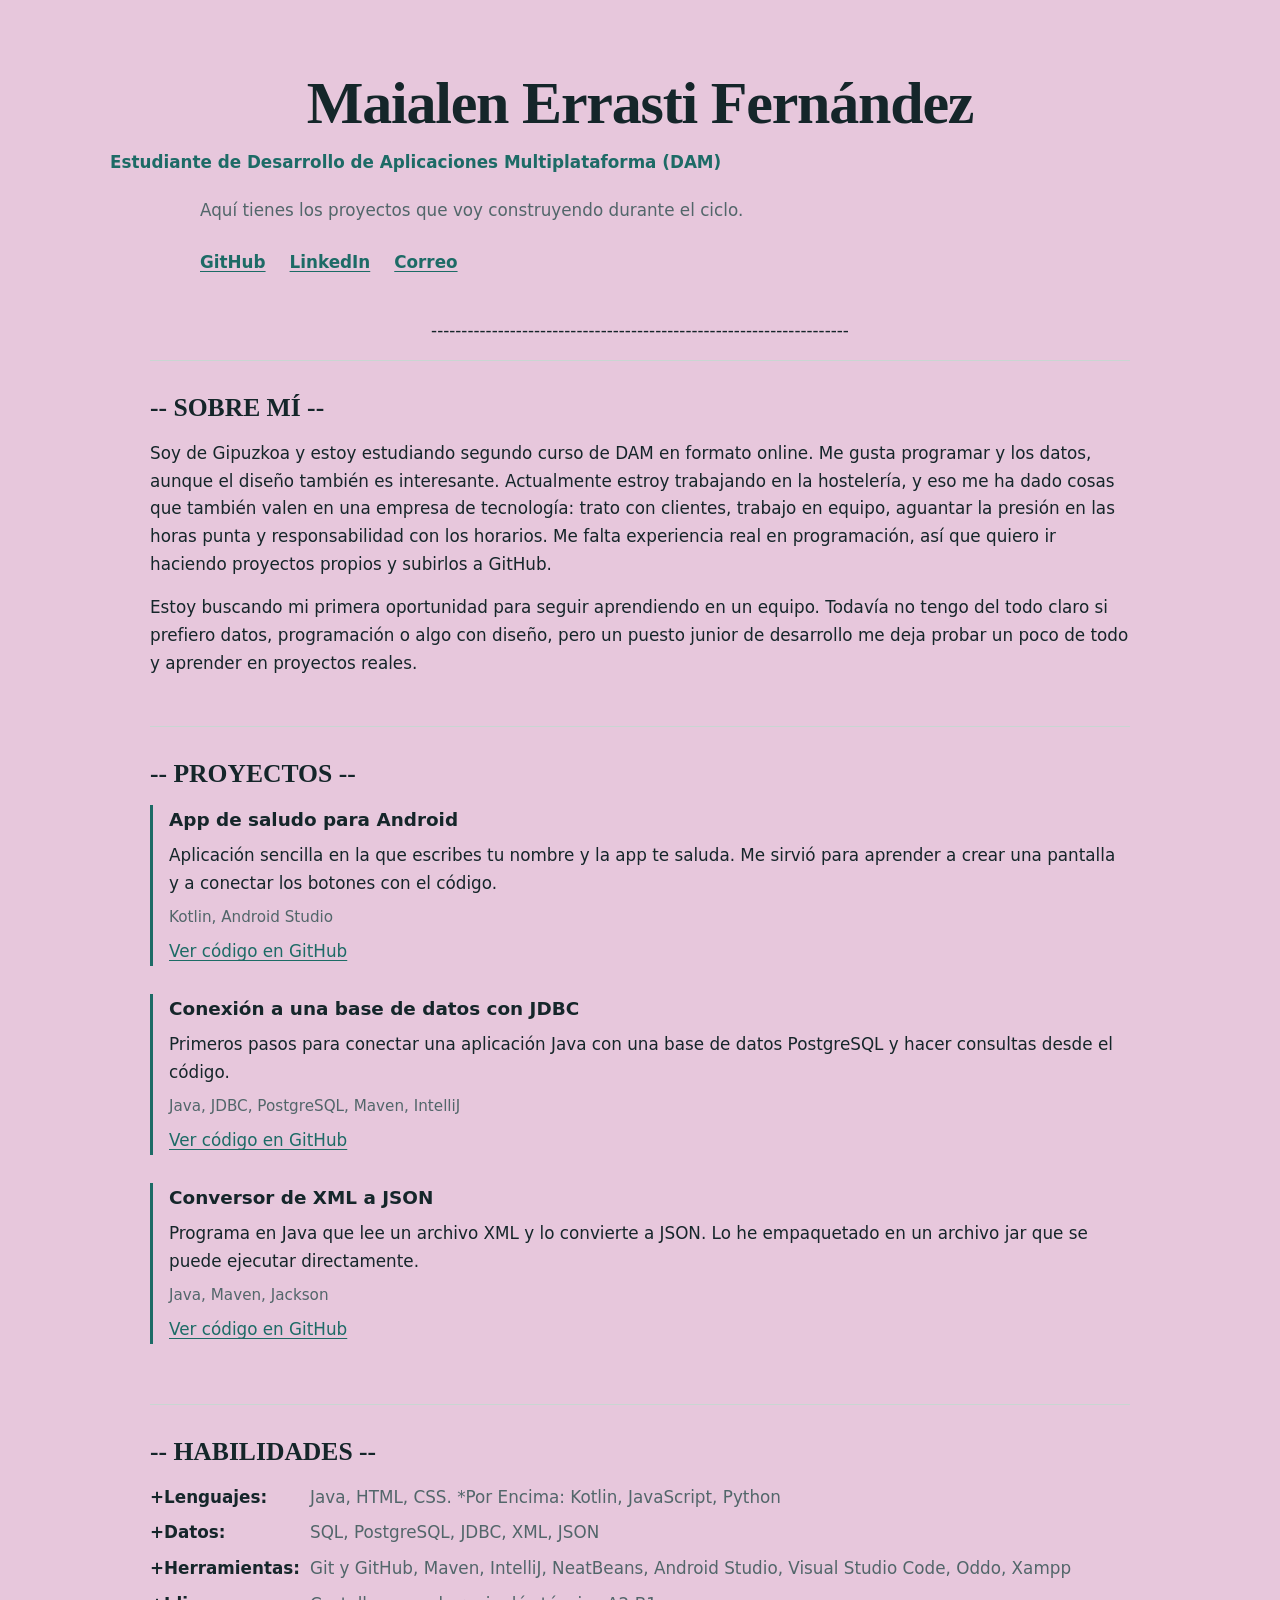
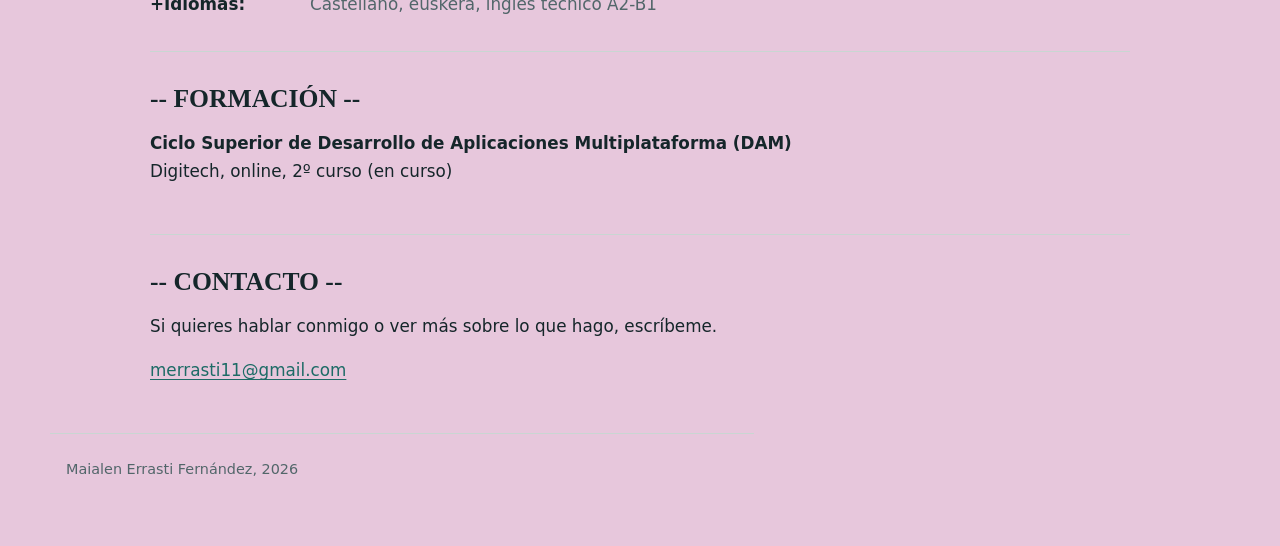
<file: index.html>
<!DOCTYPE html>
<html lang="es">
<head>
  <meta charset="UTF-8">
  <meta name="viewport" content="width=device-width, initial-scale=1">
  <title>Maialen Errasti | Portfolio</title>
  <meta name="description" content="Portfolio de Maialen Errasti, estudiante de Desarrollo de Aplicaciones Multiplataforma.">
  <link rel="stylesheet" href="EstiloPortfolio.css">
</head>

<body>

  <header class="hero">
    <h1>Maialen Errasti Fernández</h1>
    <p class="hero-role">Estudiante de Desarrollo de Aplicaciones Multiplataforma (DAM)</p>
    <p class="hero-lead">
      Aquí tienes los proyectos que voy construyendo durante el ciclo.
    </p>
    <nav class="hero-links" aria-label="Enlaces principales">
      <a href="https://github.com/merrasti11-eng">GitHub</a>
      <!-- CAMBIA este enlace por tu LinkedIn (o borra esta línea si no tienes) -->
      <a href="https://www.linkedin.com/in/tuperfil">LinkedIn</a>
      <a href="merrasti11@gmail.com">Correo</a>
    </nav>
  </header>
  
  <main>
    <p class="linea">---------------------------------------------------------------------</p>
    <section id="sobre-mi" aria-labelledby="t-sobre-mi">
      <h2 id="t-sobre-mi"> -- Sobre mí -- </h2>
      <p>
        Soy de Gipuzkoa y estoy estudiando segundo curso de DAM en formato online. Me gusta programar y los datos, aunque el diseño también es interesante.
        Actualmente estroy trabajando en la hostelería, y eso me ha dado cosas que también valen en una empresa de tecnología: trato con clientes, trabajo en equipo, aguantar la presión en las horas punta y responsabilidad con los horarios.
        Me falta experiencia real en programación, así que quiero ir haciendo proyectos propios y subirlos a GitHub.  
      </p>
      <p>
        Estoy buscando mi primera oportunidad para seguir aprendiendo en un equipo.
        Todavía no tengo del todo claro si prefiero datos, programación o algo con diseño, pero un puesto junior de desarrollo me deja probar un poco de todo y aprender en proyectos reales.
      </p>
    </section>

    <section id="proyectos" aria-labelledby="t-proyectos">
      <h2 id="t-proyectos"> -- Proyectos -- </h2>
      <!--
        POR TERMINAR
      -->

      <article class="project">
        <h3>App de saludo para Android</h3>
        <p>
          Aplicación sencilla en la que escribes tu nombre y la app te saluda.
          Me sirvió para aprender a crear una pantalla y a conectar los botones con el código.
        </p>
        <p class="tech">Kotlin, Android Studio</p>
        <a href="https://github.com/tuusuario/nombre-del-repositorio">Ver código en GitHub</a>
      </article>

      <article class="project">
        <h3>Conexión a una base de datos con JDBC</h3>
        <p>
          Primeros pasos para conectar una aplicación Java con una base de datos PostgreSQL
          y hacer consultas desde el código.
        </p>
        <p class="tech">Java, JDBC, PostgreSQL, Maven, IntelliJ</p>
        <a href="https://github.com/tuusuario/nombre-del-repositorio">Ver código en GitHub</a>
      </article>

      <article class="project">
        <h3>Conversor de XML a JSON</h3>
        <p>
          Programa en Java que lee un archivo XML y lo convierte a JSON.
          Lo he empaquetado en un archivo jar que se puede ejecutar directamente.
        </p>
        <p class="tech">Java, Maven, Jackson</p>
        <a href="https://github.com/tuusuario/nombre-del-repositorio">Ver código en GitHub</a>
      </article>
    </section>

    <section id="habilidades" aria-labelledby="t-habilidades">
      <h2 id="t-habilidades"> -- Habilidades -- </h2>
      <dl class="skills">
        <dt>+Lenguajes:</dt>
        <dd>Java, HTML, CSS. *Por Encima:  Kotlin, JavaScript, Python</dd>
        <dt>+Datos:</dt>
        <dd>SQL, PostgreSQL, JDBC, XML, JSON</dd>
        <dt>+Herramientas:</dt>
        <dd>Git y GitHub, Maven, IntelliJ, NeatBeans, Android Studio, 
          Visual Studio Code, Oddo, Xampp </dd>
        <dt>+Idiomas:</dt>
        <dd>Castellano, euskera, inglés técnico A2-B1</dd>
      </dl>
    </section>

    <section id="formacion" aria-labelledby="t-formacion">
      <h2 id="t-formacion"> -- Formación -- </h2>
      <p>
        <strong>Ciclo Superior de Desarrollo de Aplicaciones Multiplataforma (DAM)</strong><br>
        Digitech, online, 2º curso (en curso)
      </p>
    </section>

    <section id="contacto" aria-labelledby="t-contacto">
      <h2 id="t-contacto"> -- Contacto -- </h2>
      <p>Si quieres hablar conmigo o ver más sobre lo que hago, escríbeme.</p>
      <p>
        <a href="merrasti11@gmail.com">merrasti11@gmail.com</a>
      </p>
    </section>
  </main>

  <footer>
    <p>Maialen Errasti Fernández, 2026</p>
  </footer>
</body>
</html>
</file>
<file: EstiloPortfolio.css>
/* Colores para toda la página */
:root {
  --fondo: #e7c7dc;
  --texto: #15262a;
  --texto-suave: #52666a;
  --acento: #1d6b66;
  --linea: #c9d6d2;
}

* {
  box-sizing: border-box;
}

body {
  margin: 0;
  background: var(--fondo);
  color: var(--texto);
  font-family: system-ui, -apple-system, BlinkMacSystemFont, 'Segoe UI', Roboto, Oxygen, Ubuntu, Cantarell, 'Open Sans', 'Helvetica Neue', sans-serif;
  font-size: 1.05rem;
  line-height: 1.65;
}

/* Todo el contenido en una columna centrada y alineada a la izquierda */

.hero{
    padding-left: 50px;
    padding-right: 50px;
}

.main,
footer {
  max-width: 44rem;
  margin-left: 50px;
  padding-left: 1.00rem;
  padding-right: 1.00rem;
}

a {
  color: var(--acento);
  text-underline-offset: 0.2em;
}

a:hover {
  text-decoration-thickness: 2px;
}

a:focus-visible {
  outline: 3px solid var(--acento);
  outline-offset: 3px;
  border-radius: 2px;
}

/* Cabecera: Nombre, Introducción, Enlaces */
.hero {
  padding-top: 4.5rem;
  padding-bottom: 2.5rem;
}

.hero h1 {
  margin: 0;
  font-family: Georgia, "Times New Roman", serif;
  font-weight: 700;
  font-size: 60px;
  line-height: 1.05;
  letter-spacing: -0.02em;
  text-align: center;
}

.hero-role {
  margin: 0.9rem 0 0;
  color: var(--acento);
  font-weight: 600;
  padding-left: 60px;
}

.hero-lead {
  max-width: 38rem;
  margin: 1.25rem 0 0;
  margin-left: 150px;
  color: var(--texto-suave);
}

.hero-links {
  display: flex;
  flex-wrap: wrap;
  gap: 0.5rem 1.5rem;
  margin-top: 1.5rem;
  margin-left: 150px;
  font-weight: 600;
}


/* Secciones */
section {
  padding: 2rem 0;
  border-top: 1px solid var(--linea);
  margin-left: 150px;
  margin-right: 150px;
}

h2 {
  margin: 0 0 1rem;
  font-family: Georgia, "Times New Roman", serif;
  font-size: 1.6rem;
  text-transform: uppercase;
  line-height: 1.2;
}

p {
  margin: 0 0 1rem;
}

.linea{
  text-align: center;
}

/* Proyectos */
.project {
  padding: 0 0 0 1rem;
  margin-bottom: 1.75rem;
  border-left: 3px solid var(--acento);
}

.project h3 {
  margin: 0 0 0.4rem;
  font-size: 1.15rem;
}

.project p {
  margin-bottom: 0.5rem;
}

.tech {
  color: var(--texto-suave);
  font-size: 0.95rem;
}

/* Habilidades */
.skills {
  display: grid;
  grid-template-columns: 9rem 1fr;
  gap: 0.5rem 1rem;
  margin: 0;
}

.skills dt {
  font-weight: 600;
}

.skills dd {
  margin: 0;
  color: var(--texto-suave);
}

footer {
  padding-top: 1.5rem;
  padding-bottom: 3rem;
  border-top: 1px solid var(--linea);
  color: var(--texto-suave);
  font-size: 0.9rem;
}

/* Para Móvil */
@media (max-width: 30rem) {
  .hero {
    padding-top: 3rem;
  }

  .skills {
    grid-template-columns: 1fr;
    gap: 0;
  }

  .skills dd {
    margin-bottom: 0.75rem;
  }
}
</file>
